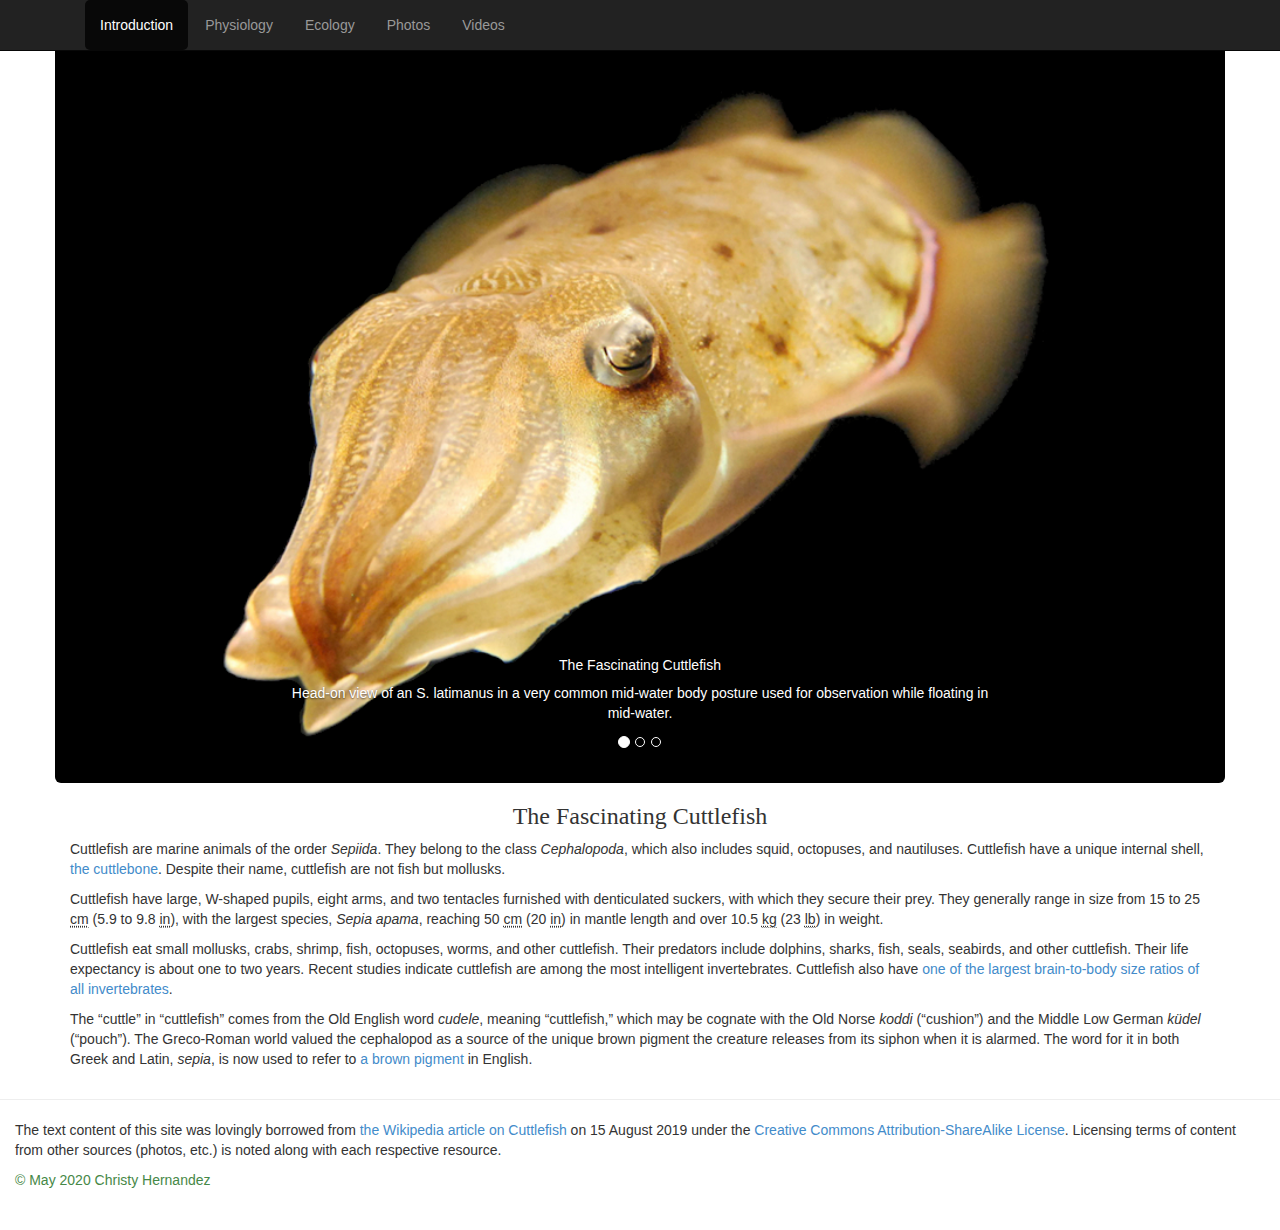
<file: cuttlefish/Pages/index.html>
<!DOCTYPE html>
<html>
<head>
    <!--#region meta tags for every page-->
    <meta charset="utf-8" />
    <meta name="viewport" content="width=device-width, initial-scale=1.0">
    <!--#endregion-->
    <!--#region css for everypage-->
    <link href="../Content/bootstrap.min.css" rel="stylesheet" />
    <link href="../Content/Site.css" rel="stylesheet" />
    <!--#endregion-->
    <!--Title should reflect page content-->
    <title>Introduction - Cuttlefish</title>
</head>
<!--#region nav for top of every page-->
<body>
    <div id="wrapper">
        <nav>
            <div class="navbar navbar-inverse navbar-fixed-top">
                <div class="container">
                    <div class="navbar-header">
                        <button type="button" class="navbar-toggle" data-toggle="collapse" data-target=".navbar-collapse">
                            <span class="icon-bar"></span>
                            <span class="icon-bar"></span>
                            <span class="icon-bar"></span>
                        </button>
                        <a href="index.html" class="navbar-brand"></a>
                    </div>
                    <div class="navbar-collapse collapse">
                        <ul class="nav navbar-nav nav-pills">
                            <li class="nav-pills active"><a href="../Pages/index.html">Introduction</a></li>
                            <li><a href="../Pages/physiology.html">Physiology</a></li>
                            <li><a href="../Pages/ecology.html">Ecology</a></li>
                            <li><a href="../Pages/photos.html">Photos</a></li>
                            <li><a href="../Pages/videos.html">Videos</a></li>
                        </ul>
                    </div>
                </div>
            </div>
        </nav>
        <!--#endregion-->
        <!--#region content that is unique to each page-->
        <header>
            <div class="container text-center">
                <div class="row">
                    <!--carousel-->
                    <div>
                        <div id="carouselCaptions" class="carousel slide" data-ride="carousel">
                            <!-- Indicators -->
                            <ol class="carousel-indicators">
                                <li data-target="#carouselCaptions" data-slide-to="0" class="active"></li>
                                <li data-target="#carouselCaptions" data-slide-to="1" class=""></li>
                                <li data-target="#carouselCaptions" data-slide-to="2" class=""></li>
                            </ol>
                            <!-- Wrapper for slides -->
                            <div class="carousel-inner">
                                <div class="item active text-center">
                                    <img src="../Content/Images/cuttlefish.jpg" alt="Cuttlefish" class="carousel-inner img-responsive img-rounded">
                                    <div class="carousel-caption">
                                        <h5 class="carousel-caption-title;">The Fascinating Cuttlefish</h5>
                                        <p>Head-on view of an S. latimanus in a very common mid-water body posture used for observation while floating in mid-water. </p>
                                    </div>
                                </div>
                                <div class="item">
                                    <img src="../Content/Images/cuttle4.jpg" alt="Cuttlefish" class="carousel-inner img-responsive img-rounded">
                                    <div class="carousel-caption">
                                        <h5 class="carousel-caption-title;">The Fascinating Cuttlefish</h5>
                                        <p>
                                            A juvenile Sepia latimanus showing strong counter shading between the dorsal and ventral mantle surfaces. The very white coloration with iridescent green highlights on the ventral mantle is quite commonly seen in the genus Sepia.
                                        </p>
                                    </div>
                                </div>
                                <div class="item">
                                    <img src="../Content/Images/cuttle3.jpg" alt="Cuttlefish" class="carousel-inner img img-responsive img-rounded" />
                                    <div class="carousel-caption">
                                        <h5 class="carousel-caption-title;">The Fascinating Cuttlefish</h5>
                                        <p>A Sepia latimanus just a moment after capturing a live crab. The dark coloration pattern is very stereotypical of post-capture coloration in this species.</p>
                                    </div>
                                </div>
                            </div>
                            <!-- Controls -->
                            <a class="carousel-control-prev" href="#carouselCaptions" role="button" data-slide="prev">
                                <span class="carousel-control-prev-icon" aria-hidden="true"></span>
                                <span class="sr-only">Previous</span>
                            </a>
                            <a class="carousel-control-next" href="#carouselCaptions" role="button" data-slide="next">
                                <span class="carousel-control-next-icon" aria-hidden="true"></span>
                                <span class="sr-only">Next</span>
                            </a>
                        </div>

                    </div> <!--endcarousel-->
                </div>
            </div>
        </header>
        <!--introduction-->
        <div class="container">
            <div class="row">
                <div class="col-lg-12">
                    <h3 style="font-family:'Lucida Handwriting'" ; class="text-center">
                        The Fascinating Cuttlefish
                    </h3>
                    <p>
                        Cuttlefish are marine animals of the order
                        <i class="taxonomy order">Sepiida</i>. They belong to the class
                        <i class="taxonomy class">Cephalopoda</i>, which also includes squid, octopuses, and nautiluses. Cuttlefish have a unique internal shell,
                        <a href="physiology.html#cuttlebone">the cuttlebone</a>. Despite their name, cuttlefish are not fish but mollusks.
                    </p>
                    <p>
                        Cuttlefish have large, W-shaped pupils, eight arms, and two tentacles furnished with denticulated suckers, with which they secure their prey. They generally range in size from 15 to 25 <abbr title="centimeters">cm</abbr> (5.9 to 9.8 <abbr title="inches">in</abbr>), with the largest species, <i class="taxonomy binomial">Sepia apama</i>, reaching 50 <abbr title="centimeters">cm</abbr> (20 <abbr title="inches">in</abbr>) in mantle length and over 10.5 <abbr title="kilograms">kg</abbr> (23 <abbr title="pounds">lb</abbr>) in weight.
                    </p>
                    <p>
                        Cuttlefish eat small mollusks, crabs, shrimp, fish, octopuses, worms, and other cuttlefish. Their predators include dolphins, sharks, fish, seals, seabirds, and other cuttlefish. Their life expectancy is about one to two years. Recent studies indicate cuttlefish are among the most intelligent invertebrates. Cuttlefish also have <a href="//www.pbs.org/wgbh/nova/camo/">one of the largest brain-to-body size ratios of all invertebrates</a>.
                    </p>
                    <p>
                        The “cuttle” in “cuttlefish” comes from the Old English word <i lang="ang">cudele</i>, meaning “cuttlefish,” which may be cognate with the Old Norse <i lang="non">koddi</i> (“cushion”) and the Middle Low German <i lang="nds">küdel</i> (“pouch”). The Greco-Roman world valued the cephalopod as a source of the unique brown pigment the creature releases from its siphon when it is alarmed. The word for it in both Greek and Latin, <i lang="la">sepia</i>, is now used to refer to <a href="//en.wikipedia.org/wiki/Sepia_(color)">a brown pigment</a> in English.
                    </p>
                </div>
            </div>
        </div><!--endintroduction-->
        <!--#endregion-->
        <!--#region footer for every page-->
        <hr />

        <footer class="col-lg-12">
            <p id="copyright">The text content of this site was lovingly borrowed from <a href="//en.wikipedia.org/wiki/Cuttlefish">the Wikipedia article on Cuttlefish</a> on <time>15 August 2019</time> under the <a href="//en.wikipedia.org/wiki/Wikipedia:Text_of_Creative_Commons_Attribution-ShareAlike_3.0_Unported_License">Creative Commons Attribution-ShareAlike License</a>. Licensing terms of content from other sources (photos, etc.) is noted along with each respective resource.</p>
            <p class="text-success">&copy; May 2020 Christy Hernandez</p>
            <br />
            <p></p>
        </footer>
    </div>

    <!--#endregion-->
    <!--#region scripts for evey page-->

    <script src="../Scripts/jquery-1.10.2.min.js"></script>
    <script src="../Scripts/jquery.validate.min.js"></script>
    <script src="../Scripts/bootstrap.min.js"></script>
    <script src="../Scripts/respond.min.js"></script>
    <script src="../Scripts/modernizr-2.6.2.js"></script>
    <!--#endregion-->
</body>
</html>
</file>
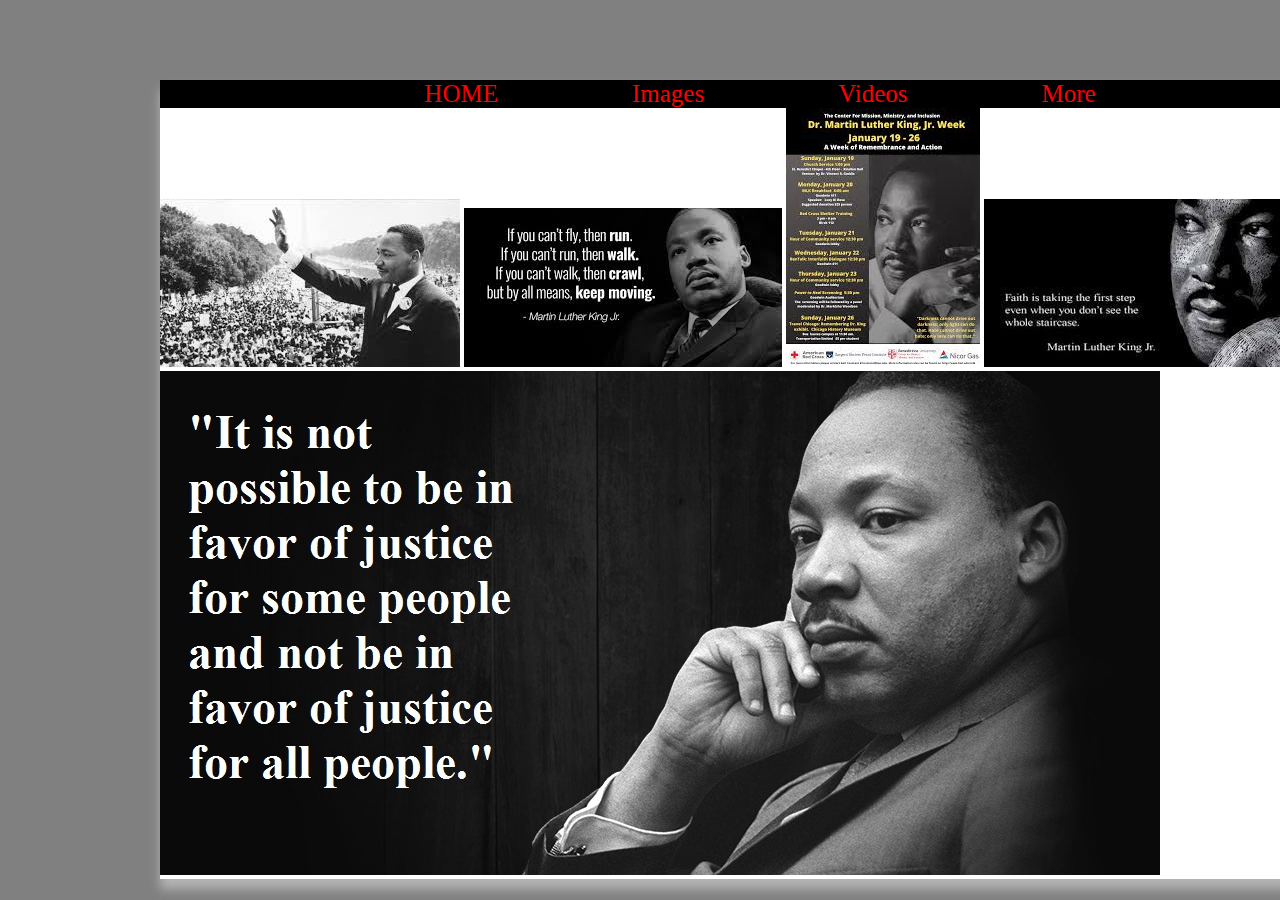
<file: mlkfinal/Images.html>
﻿<!DOCTYPE html>
<html>
<head>
    <meta charset="utf-8" />
    <title>Images</title>
    <link href="StyleSheet1.css" rel="stylesheet" />

</head>
<body>
    <div id="wrapper">
        <nav>
            <div class="topnav">
                <a class="active" href="../Home.html" style="margin: 2em 2em 2em 2em;">HOME</a>

                <a href="../Images.html" style="margin: 2em 2em 2em 2em;">Images</a>
                <a href="../Videos.html" style="margin: 2em 2em 2em 2em;">Videos</a>
                <a href="../More.html" style="margin: 2em 2em 2em 2em;">More</a>
            </div>
        </nav>
        <img src="mlkf.jpg" />
        <img src="mlks.jpg" />
        <img src="mlkt.jpg" />
        <img src="mlkfo.jpg" />
        <img src="mlkfi.jpg" />
        </div>
</body>
</html>
</file>
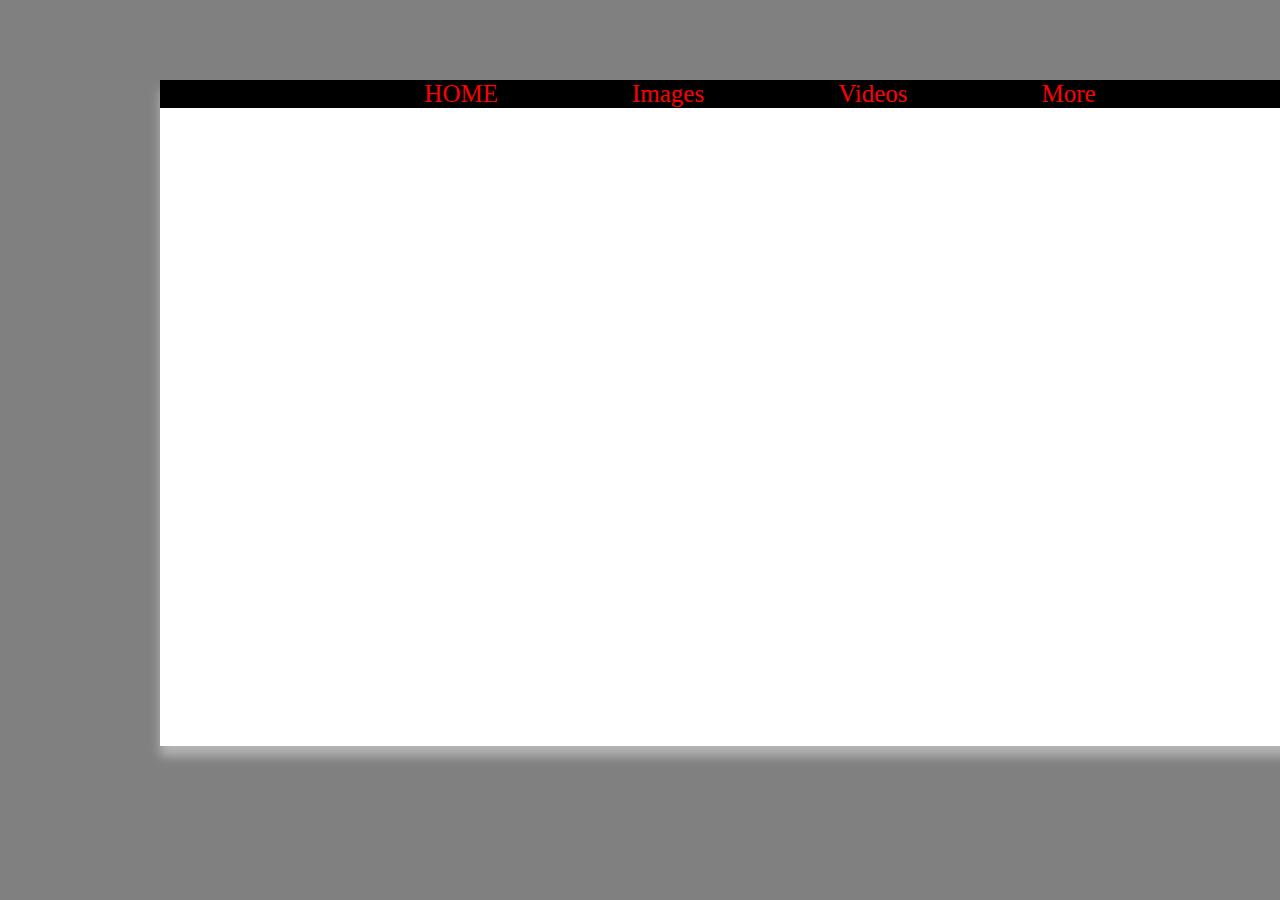
<file: mlkfinal/Videos.html>
﻿<!DOCTYPE html>
<html>
<head>
    <meta charset="utf-8" />
    <title>Videos</title>
    <link href="StyleSheet1.css" rel="stylesheet" />

</head>
<body>
    <div id="wrapper">
        <nav>
            <div class="topnav">
                <a class="active" href="../Home.html" style="margin: 2em 2em 2em 2em;">HOME</a>

                <a href="../Images.html" style="margin: 2em 2em 2em 2em;">Images</a>
                <a href="../Videos.html" style="margin: 2em 2em 2em 2em;">Videos</a>
                <a href="../More.html" style="margin: 2em 2em 2em 2em;">More</a>
            </div>
        </nav>
        <div>

            <iframe width="560" height="315" src="https://www.youtube.com/embed/vP4iY1TtS3s" frameborder="0" allow="accelerometer; autoplay; encrypted-media; gyroscope; picture-in-picture" allowfullscreen></iframe>
            <iframe width="560" height="315" src="https://www.youtube.com/embed/A-lWsXKRbeI" frameborder="0" allow="accelerometer; autoplay; encrypted-media; gyroscope; picture-in-picture" allowfullscreen></iframe>
            <iframe width="560" height="315" src="https://www.youtube.com/embed/fgq61-owOG8" frameborder="0" allow="accelerometer; autoplay; encrypted-media; gyroscope; picture-in-picture" allowfullscreen></iframe>

        </div>
        </div>
</body>
</html>
</file>
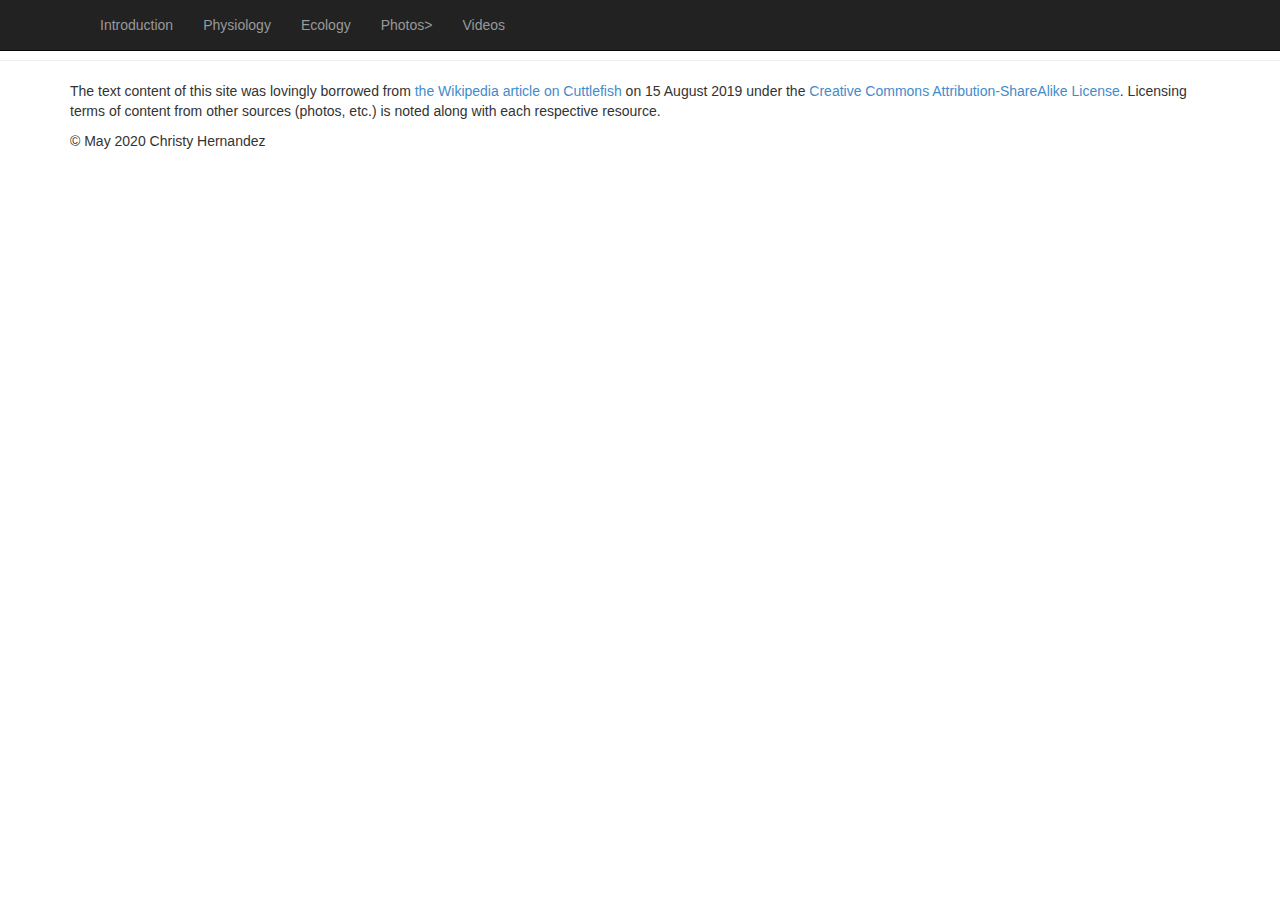
<file: cuttlefish/Pages/_layout.html>
﻿<!DOCTYPE html>
<html>
<head>
    <!--#region meta tags for every page-->
    <meta charset="utf-8" />
    <meta name="viewport" content="width=device-width, initial-scale=1.0">
    <!--#endregion-->
    <!--#region css for everypage-->
    <link href="../Content/bootstrap.min.css" rel="stylesheet" />
    <link href="../Content/Site.css" rel="stylesheet" />
    <!--#endregion-->
    <!--Title should reflect page content-->
    <title>Introduction - Cuttlefish</title>
</head>
<!--#region nav for top of every page-->
<body>
    <div class="navbar navbar-inverse navbar-fixed-top">
        <div class="container">
            <div class="navbar-header">
                <button type="button" class="navbar-toggle" data-toggle="collapse" data-target=".navbar-collapse">
                    <span class="icon-bar"></span>
                    <span class="icon-bar"></span>
                    <span class="icon-bar"></span>
                </button>
                <a href="index.html" class="navbar-brand"></a>
            </div>
            <div class="navbar-collapse collapse">
                <ul class="nav navbar-nav">
                    <li><a href="index.html">Introduction</a></li>
                    <li><a href="physiology.html">Physiology</a></li>
                    <li><a href="ecology.html">Ecology</a></li>
                    <li><a href="photos.html">Photos></a></li>
                    <li><a href="videos.html">Videos</a></li>
                </ul>
            </div>
        </div>
    </div>
    <!--#endregion-->

    <div class="container">

    </div>
    <!--#region footer for every page-->
    <hr />
    <div class="container">
        <div class="row">
            <footer class="col-lg-12">
                <p id="copyright">The text content of this site was lovingly borrowed from <a href="//en.wikipedia.org/wiki/Cuttlefish">the Wikipedia article on Cuttlefish</a> on <time>15 August 2019</time> under the <a href="//en.wikipedia.org/wiki/Wikipedia:Text_of_Creative_Commons_Attribution-ShareAlike_3.0_Unported_License">Creative Commons Attribution-ShareAlike License</a>. Licensing terms of content from other sources (photos, etc.) is noted along with each respective resource.</p>
                <p>&copy; May 2020 Christy Hernandez</p>
            </footer>
        </div>
    </div>
    <!--#endregion-->
    <!--#region scripts for evey page-->
    <script src="../Scripts/bootstrap.min.js"></script>
    <script src="../Scripts/jquery-1.10.2.min.js"></script>
    <script src="../Scripts/respond.min.js"></script>
    <!--#endregion-->
</body>
</html>
</file>
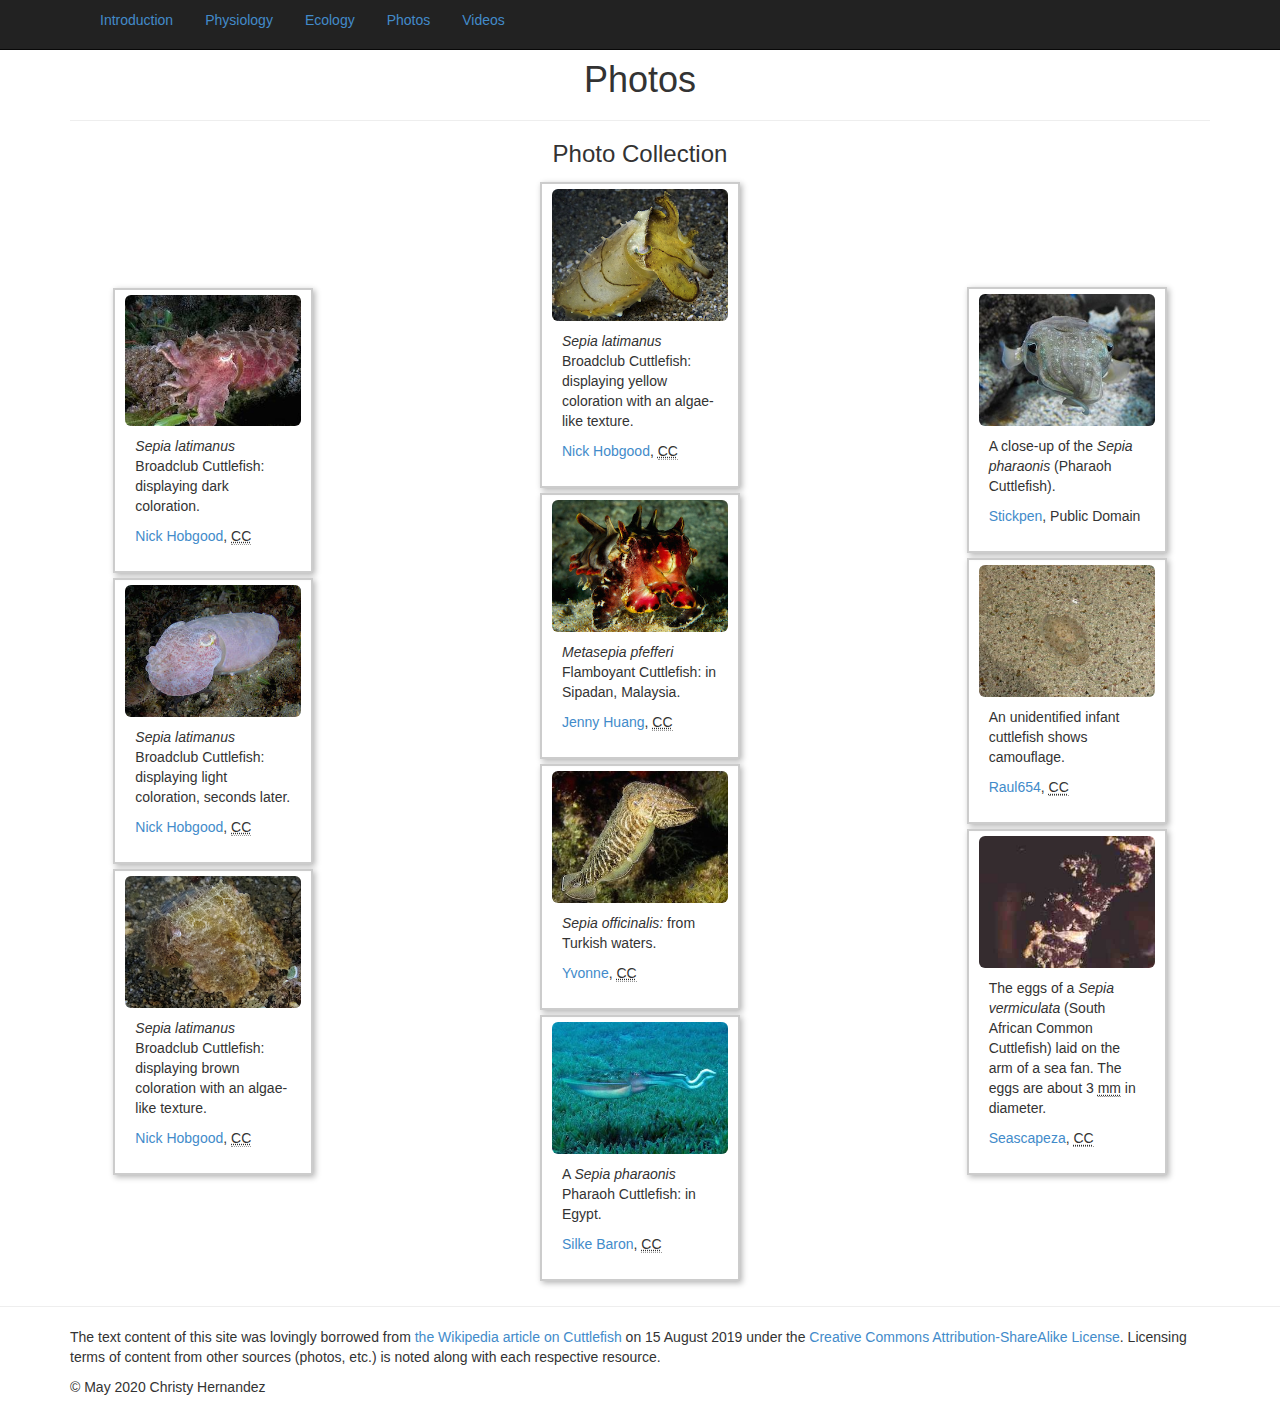
<file: cuttlefish/Pages/photos.html>
<!DOCTYPE html>
<html>
<head>
    <!--#region meta tags for every page-->
    <meta charset="utf-8" />
    <meta name="viewport" content="width=device-width, initial-scale=1.0">
    <!--#endregion-->
    <!--#region css for everypage-->
    <link href="../Content/bootstrap.min.css" rel="stylesheet" />
    <link href="../Content/Site.css" rel="stylesheet" />
    <!--#endregion-->
    <!--Title should reflect page content-->
    <title>Introduction - Cuttlefish</title>
</head>

<body>
    <div id="wrapper">
        <!--#region nav for top of every page-->
        <div class="navbar navbar-inverse navbar-fixed-top">
            <div class="container">
                <div class="navbar-header">
                    <button type="button" class="navbar-toggle" data-toggle="collapse" data-target=".navbar-collapse">
                        <span class="icon-bar"></span>
                        <span class="icon-bar"></span>
                        <span class="icon-bar"></span>
                    </button>
                    <a href="index.html" class="navbar-brand"></a>
                </div>
                <div class="navbar-collapse collapse">
                    <ul class="nav nav-pills">
                        <li role="presentation">
                            <a href="../Pages/index.html">Introduction</a>
                        </li>
                        <li role="presentation">
                            <a href="../Pages/physiology.html">Physiology</a>
                        </li>
                        <li role="presentation">
                            <a href="../Pages/ecology.html">Ecology</a>
                        </li>
                        <li role="presentation">
                            <a href="../Pages/photos.html" class="active">Photos</a>
                        </li>
                        <li role="presentation">
                            <a href="../Pages/videos.html">Videos</a>
                        </li>
                    </ul>
                </div>
            </div>
        </div>
        <!--#endregion-->
        <!--#region page content-->
        <div class="container marg50">
            <div class="row">
                <header>
                    <div class="col-lg-12">
                        <!--<br />
                        <br />
                        <br />-->
                        <div class="text-center panel-title lg-text">
                            <h1>Photos</h1>
                            <hr />
                            <p class="h3">Photo Collection</p>
                        </div>
                    </div>
                </header>
             </div>
        </div>
                <div class="cards">
                    <!--column of 3 photos - far left-->
                    <div class="container">
                        <div class="row">
                            <div class="col-lg-12">
                                <article class="card">
                                    <img src="../Content/Images/Sepia-latimanus-sm.jpg" alt="Sepia latimanus" class="img img-responsive img-rounded card-img-top" />
                                    <div class="text">
                                        <p>
                                            <i class="taxonomy binomial">Sepia latimanus</i> Broadclub Cuttlefish: displaying dark coloration.
                                        </p>
                                        <p>
                                            <cite>
                                                <a href="http://en.wikipedia.org/wiki/Cuttlefish#mediaviewer/File:Sepia_latimanus_(Reef_cuttlefish)_dark_coloration.jpg">Nick Hobgood</a>,
                                                <abbr title="licensed under Creative Commons">CC</abbr>
                                            </cite>
                                        </p>
                                    </div>
                                </article>
                                <article class="card">
                                    <img src=" ../Content/Images/Sepia-latimanus-light-sm.jpg" alt="Sepia light latimanus" class="img img-responsive img-rounded">
                                    <div class="text">
                                        <p><i class="taxonomy binomial">Sepia latimanus</i> Broadclub Cuttlefish: displaying light coloration, seconds later.</p>
                                        <p>
                                            <cite>
                                                <a href="http://en.wikipedia.org/wiki/Cuttlefish#mediaviewer/File:Sepia_latimanus_(Reef_cuttlefish)_white_coloration.jpg">Nick Hobgood</a>,
                                                <abbr title="licensed under Creative Commons">CC</abbr>
                                            </cite>
                                        </p>
                                    </div>
                                </article>
                                <article class="card">
                                    <img src="../Content/Images/Sepia-latimanus-brown-sm.jpg" alt="Sepia brown latimanus" class="img img-responsive img-rounded">
                                    <div class="text">
                                        <p><i class="taxonomy binomial">Sepia latimanus</i> Broadclub Cuttlefish: displaying brown coloration with an algae-like texture.</p>
                                        <p>
                                            <cite>
                                                <a href="http://en.wikipedia.org/wiki/Cuttlefish#mediaviewer/File:Sepia_latimanus_(Reef_cuttlefish)_white_coloration.jpg">Nick Hobgood</a>,
                                                <abbr title="licensed under Creative Commons">CC</abbr>
                                            </cite>
                                        </p>
                                    </div>
                                </article>
                            </div>
                        </div>
                    </div>
                    <!--column of 4 photos - middle-->
                    <div class="container">
                        <div class="row">
                            <div class="col-lg-12">
                                <article class="card">
                                    <img src="../Content/Images/Sepia-latimanus-yellow-sm.jpg" alt="Sepia yellow latimanus" class="img img-responsive img-rounded">
                                    <div class="text">
                                        <p><i class="taxonomy binomial">Sepia latimanus</i> Broadclub Cuttlefish: displaying yellow coloration with an algae-like texture.</p>
                                        <p>
                                            <cite>
                                                <a href="http://en.wikipedia.org/wiki/Cuttlefish#mediaviewer/File:Sepia_latimanus_(Reef_cuttlefish)_white_coloration.jpg">Nick Hobgood</a>,
                                                <abbr title="licensed under Creative Commons">CC</abbr>
                                            </cite>
                                        </p>
                                    </div>
                                </article>
                                <article class="card">
                                    <img src="../Content/Images/Metasepia-pfefferi-sm.jpg" alt="Metasepia pfefferi" class="img img-responsive img-rounded">
                                    <div class="text">
                                        <p><i class="taxonomy binomial">Metasepia pfefferi</i> Flamboyant Cuttlefish: in Sipadan, Malaysia.</p>
                                        <p>
                                            <cite>
                                                <a href="http://en.wikipedia.org/wiki/Cuttlefish#mediaviewer/File:Metasepia_pfefferi_1.jpg">Jenny Huang</a>,
                                                <abbr title="licensed under Creative Commons">CC</abbr>
                                            </cite>
                                    </div>
                                </article>
                                <article class="card">
                                    <img src="../Content/Images/Sepia-officinalis-sm.jpg" alt="Sepia officinalis" class="img img-responsive img-rounded">
                                    <div class="text">
                                        <p><i class="taxonomy binomial">Sepia officinalis: </i> from Turkish waters.</p>
                                        <p>
                                            <cite>
                                                <a href="https://www.flickr.com/photos/72031097@N00/3606768516/">Yvonne</a>,
                                                <abbr title="licensed under Creative Commons">CC</abbr>
                                            </cite>
                                        </p>
                                    </div>
                                </article>
                                <article class="card">
                                    <img src="../Content/Images/Sepia-pharaonis-sm.jpg" alt="Sepia pharaonis" class="img img-responsive img-rounded">
                                    <div class="text">
                                        <p>A <i class="taxonomy binomial">Sepia pharaonis</i> Pharaoh Cuttlefish: in Egypt.</p>
                                        <p>
                                            <cite>
                                                <a href="http://en.wikipedia.org/wiki/File:Sepia_pharaonis.jpg">Silke Baron</a>,
                                                <abbr title="licensed under Creative Commons">CC</abbr>
                                            </cite>
                                        </p>
                                    </div>
                                </article>
                            </div>
                        </div>
                    </div>
                    <!--column of 3 photos - far right-->
                    <div class="container">
                        <div class="row">
                            <div class="col-lg-12">
                                <article class="card">
                                    <img src="../Content/Images/Sepia-pharaonis-close-sm.jpg" alt="Sepia pharaonis close" class="img img-responsive img-rounded">
                                    <div class="text">
                                        <p>A close-up of the <i class="taxonomy binomial">Sepia pharaonis</i> (Pharaoh Cuttlefish).</p>
                                        <p>
                                            <cite>
                                                <a href="http://en.wikipedia.org/wiki/File:Sepiapharaonis.jpg">Stickpen</a>, Public Domain
                                            </cite>
                                        </p>
                                    </div>
                                </article>
                                <article class="card">
                                    <img src="../Content/Images/camouflage-sm.jpg" alt="Camouflage" class="img img-responsive img-rounded">
                                    <div class="text">
                                        <p>An unidentified infant cuttlefish shows camouflage.</p>
                                        <p>
                                            <cite>
                                                <a href="http://commons.wikimedia.org/wiki/File:Camouflage.jpg">Raul654</a>,
                                                <abbr title="licensed under Creative Commons">CC</abbr>
                                            </cite>
                                        </p>
                                    </div>
                                </article>
                                <article class="card">
                                    <img src="../Content/Images/Sepia-vermicularis-eggs-sm.jpg" alt="Sepia Vermicularis eggs" class="img img-responsive img-rounded">
                                    <div class="text">
                                        <p>
                                            The eggs of a <i class="taxonomy binomial">Sepia vermiculata</i> (South African Common Cuttlefish) laid on the arm of a sea fan. The eggs are about 3
                                            <abbr title="millimeters">mm</abbr> in diameter.
                                        </p>
                                        <p>
                                            <cite>
                                                <a href="http://en.wikipedia.org/wiki/Sepia_vermiculata#mediaviewer/File:Sepia_vermicularis_eggs.jpg">Seascapeza</a>,
                                                <abbr title="licensed under Creative Commons">CC</abbr>
                                            </cite>
                                        </p>
                                    </div>
                                </article>
                            </div>
                        </div>
                    </div>
                </div>
            </div>
     
        <!--#endregion-->
        <!--#region footer for every page-->
        <hr />
        <div class="container">
            <div class="row">
                <footer class="col-lg-12">
                    <p id="copyright">The text content of this site was lovingly borrowed from <a href="//en.wikipedia.org/wiki/Cuttlefish">the Wikipedia article on Cuttlefish</a> on <time>15 August 2019</time> under the <a href="//en.wikipedia.org/wiki/Wikipedia:Text_of_Creative_Commons_Attribution-ShareAlike_3.0_Unported_License">Creative Commons Attribution-ShareAlike License</a>. Licensing terms of content from other sources (photos, etc.) is noted along with each respective resource.</p>
                    <p>&copy; May 2020 Christy Hernandez</p>
                </footer>
            </div>
        </div>
 
    <!--#endregion-->
    <!--#region scripts for evey page-->

    <script src="../Scripts/jquery-1.10.2.min.js"></script>
    <script src="../Scripts/bootstrap.min.js"></script>
    <script src="../Scripts/respond.min.js"></script>
    <!--#endregion-->

</body>
</html>
</file>
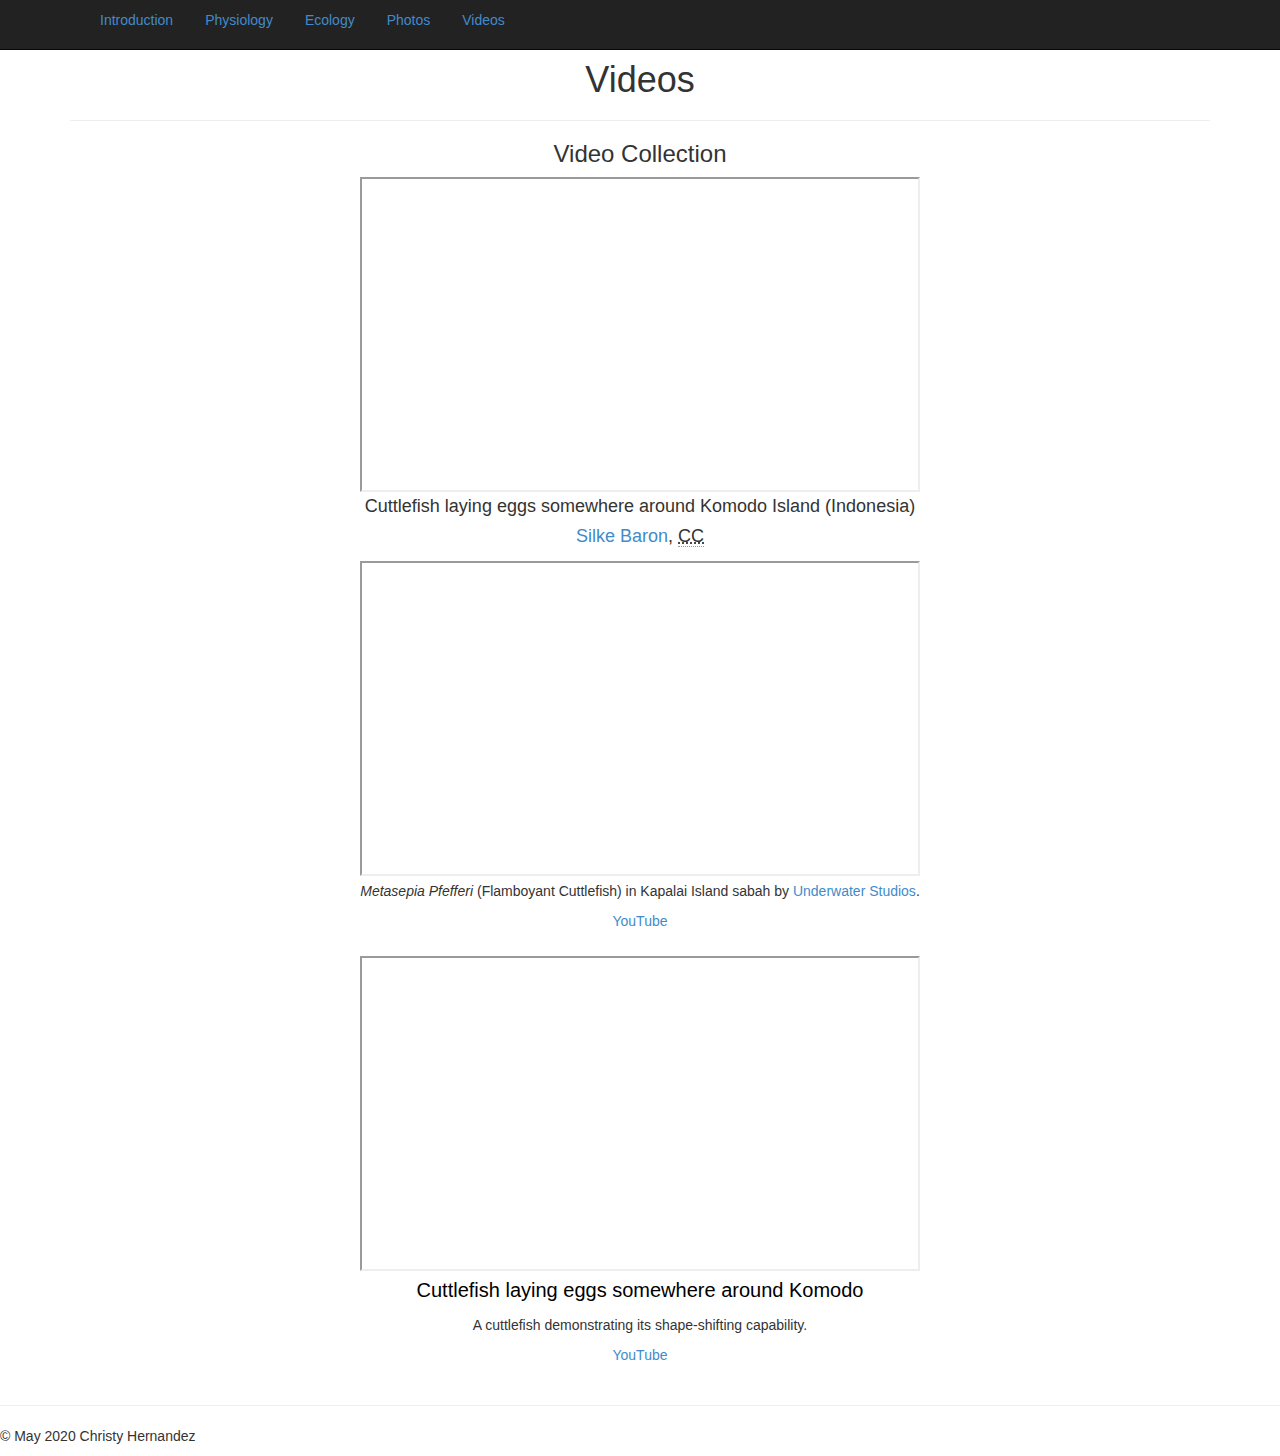
<file: cuttlefish/Pages/videos.html>
<!DOCTYPE html>
<html>
<head>
    <!--#region meta tags for every page-->
    <meta charset="utf-8" />
    <meta name="viewport" content="width=device-width, initial-scale=1.0">
    <!--#endregion-->
    <!--#region css for everypage-->
    <link href="../Content/bootstrap.min.css" rel="stylesheet" />
    <link href="../Content/Site.css" rel="stylesheet" />
    <!--#endregion-->
    <!--Title should reflect page content-->
    <title>Introduction - Cuttlefish</title>
</head>
<!--#region nav for top of every page-->
<body>
    <div id="wrapper">
        <nav>
            <div class="navbar navbar-inverse navbar-fixed-top">
                <div class="container">
                    <div class="navbar-header">
                        <button type="button" class="navbar-toggle" data-toggle="collapse" data-target=".navbar-collapse">
                            <span class="icon-bar"></span>
                            <span class="icon-bar"></span>
                            <span class="icon-bar"></span>
                        </button>
                        <a href="index.html" class="navbar-brand"></a>
                    </div>
                    <div class="navbar-collapse collapse">
                        <ul class="nav nav-pills">
                        <li role="presentation">
                            <a href="../Pages/index.html">Introduction</a>
                        </li>
                        <li role="presentation">
                            <a href="../Pages/physiology.html">Physiology</a>
                        </li>
                        <li role="presentation">
                            <a href="../Pages/ecology.html">Ecology</a>
                        </li>
                        <li role="presentation">
                            <a href="../Pages/photos.html" >Photos</a>
                        </li>
                        <li role="presentation">
                            <a href="../Pages/videos.html" class="active">Videos</a>
                        </li>
                    </ul>
                    </div>
                </div>
            </div>
        </nav>
        <!--#endregion-->
        <!--#region content that is unique to each page-->

        <div class="container">
          
            <div class="row">
                <header>
                    <div class="col-lg-12">
                        <div class="text-center panel-title lg-text">
                            <h1>Videos</h1>
                            <hr />
                            <p class="h3">Video Collection</p>
                        </div>
                    </div>
                </header>
                <div class="col-lg-12">
                    <ul class="list-unstyled text-center">
                        <li class="h4">
                            <div class="embed-responsive embed-responsive-4by3">
                                <iframe class="embed-responsive-item" width="560" height="315" src="https://www.youtube.com/embed/51jB8YljliM" allowfullscreen></iframe>
                            </div>
                            <div>
                                <p>Cuttlefish laying eggs somewhere around Komodo Island (Indonesia)</p>
                                <p><cite><a href="https://www.flickr.com/photos/silkebaron/3219305555/" class="alert-link">Silke Baron</a>, <abbr title="licensed under Creative Commons by">CC</abbr></cite></p>
                            </div>
                        </li>

                        <li class="media">
                            <div class="embed-responsive embed-responsive-4by3">
                                <iframe class="embed-responsive-item" width="560" height="315" src="https://www.youtube.com/embed/tHnm4I4RBMo" allowfullscreen></iframe>
                            </div>
                            <div class="media-body">
                                <p><i class="taxonomy binomial">Metasepia Pfefferi</i> (Flamboyant Cuttlefish) in Kapalai Island sabah by <a href="http://malaysianunderwater.com">Underwater Studios</a>.</p>
                                <p class="alert-link"><a title="View on YouTube" href="https://www.youtube.com/watch?v=sFYX9D2RQUM">YouTube</a></p>
                            </div>
                        </li>

                        <li class="media">
                            <div class="embed-responsive embed-responsive-4by3"> <iframe class="embed-responsive-item" src="http://www.youtube.com/embed/sFYX9D2RQUM?rel=0" width="560" height="315" allowfullscreen></iframe></div>

                            <div class="media-body">
                                <p style="font-size:20px;color:black;">Cuttlefish laying eggs somewhere around Komodo                                 <p>A cuttlefish demonstrating its shape-shifting capability.</p>
                                <p class="alert-link"><a title="View on YouTube" href="https://www.youtube.com/watch?v=sFYX9D2RQUM">YouTube</a></p>
                            </div>
                        </li>
                    </ul>
                </div>
            </div>
        </div>

        <!--#endregion-->
        <!--#region footer for everypage-->
        <div>
            <hr />
            <footer>
                <p>&copy; May 2020 Christy Hernandez</p>
            </footer>
        </div>
    </div>
    <!--#endregion-->
    <!--#region scripts for evey page-->
    <script src="../Scripts/bootstrap.min.js"></script>
    <script src="../Scripts/jquery-1.10.2.min.js"></script>
    <script src="../Scripts/respond.min.js"></script>
    <!--#endregion-->
</body>
</html>
</file>
<file: cuttlefish/Content/Site.css>
﻿body{
    padding-top: 40px;
}

/* Set padding to keep content from hitting the edges */
.body-content {
    padding-left: 15px;
    padding-right: 15px;
}

/* Override the default bootstrap behavior where horizontal description lists 
   will truncate terms that are too long to fit in the left column 
*/
.dl-horizontal dt {
    white-space: normal;
}

/*#region photos*/
.cards {
    display: flex;
    flex-wrap: wrap;
    align-items: center
}

.card {
    width: 200px;
    margin: 5px;
    border: 2px solid #ccc;
    box-shadow: 2px 2px 6px 0px rgba(0,0,0,0.3);
    padding: 5px 10px 5px 10px;
}

    .card img {
        max-width: 100%;
        background-image: inherit;
    }

    .card .text {
        padding: 10px 10px 10px;
    }

        .card .text > button {
            background: gray;
            border: 0;
            color: white;
            padding: 10px;
            width: 100%;
        }
/*#endregion*/

.corral-reef-bg {
    background: url('../Content/Images/giphy.gif') no-repeat;
    background-size: cover;
    background-color: transparent;
}

.carousel-caption-title{
    font-family:'Lucida Handwriting';
}
heavy-text{
    font-weight:900;
}
lg-text{
    font-size:16px;
}
</file>
<file: mlkfinal/StyleSheet1.css>
﻿body {
    background: #808080;
    margin: 5em 25em 0 10em;
}

#wrapper {
    padding:0 0 0 0;
    width: 1200px;
    background: #fff;
    box-shadow: 0 10px 10px #b4b4b4;
    color: #555;
}

.topnav {
    background: #000000;
    text-align: center;
}

    .topnav a {
        text-decoration: none;
        color: #ff0000;
        width: 200px;
        font-display: block;
        padding: 15px;
        font-size: 25px;
        font-family: Helvetiva;
        transition: 0.4s;
    }

        .topnav a:hover {
            background: #0094ff;
            transition: 0.4s;
        }
</file>
